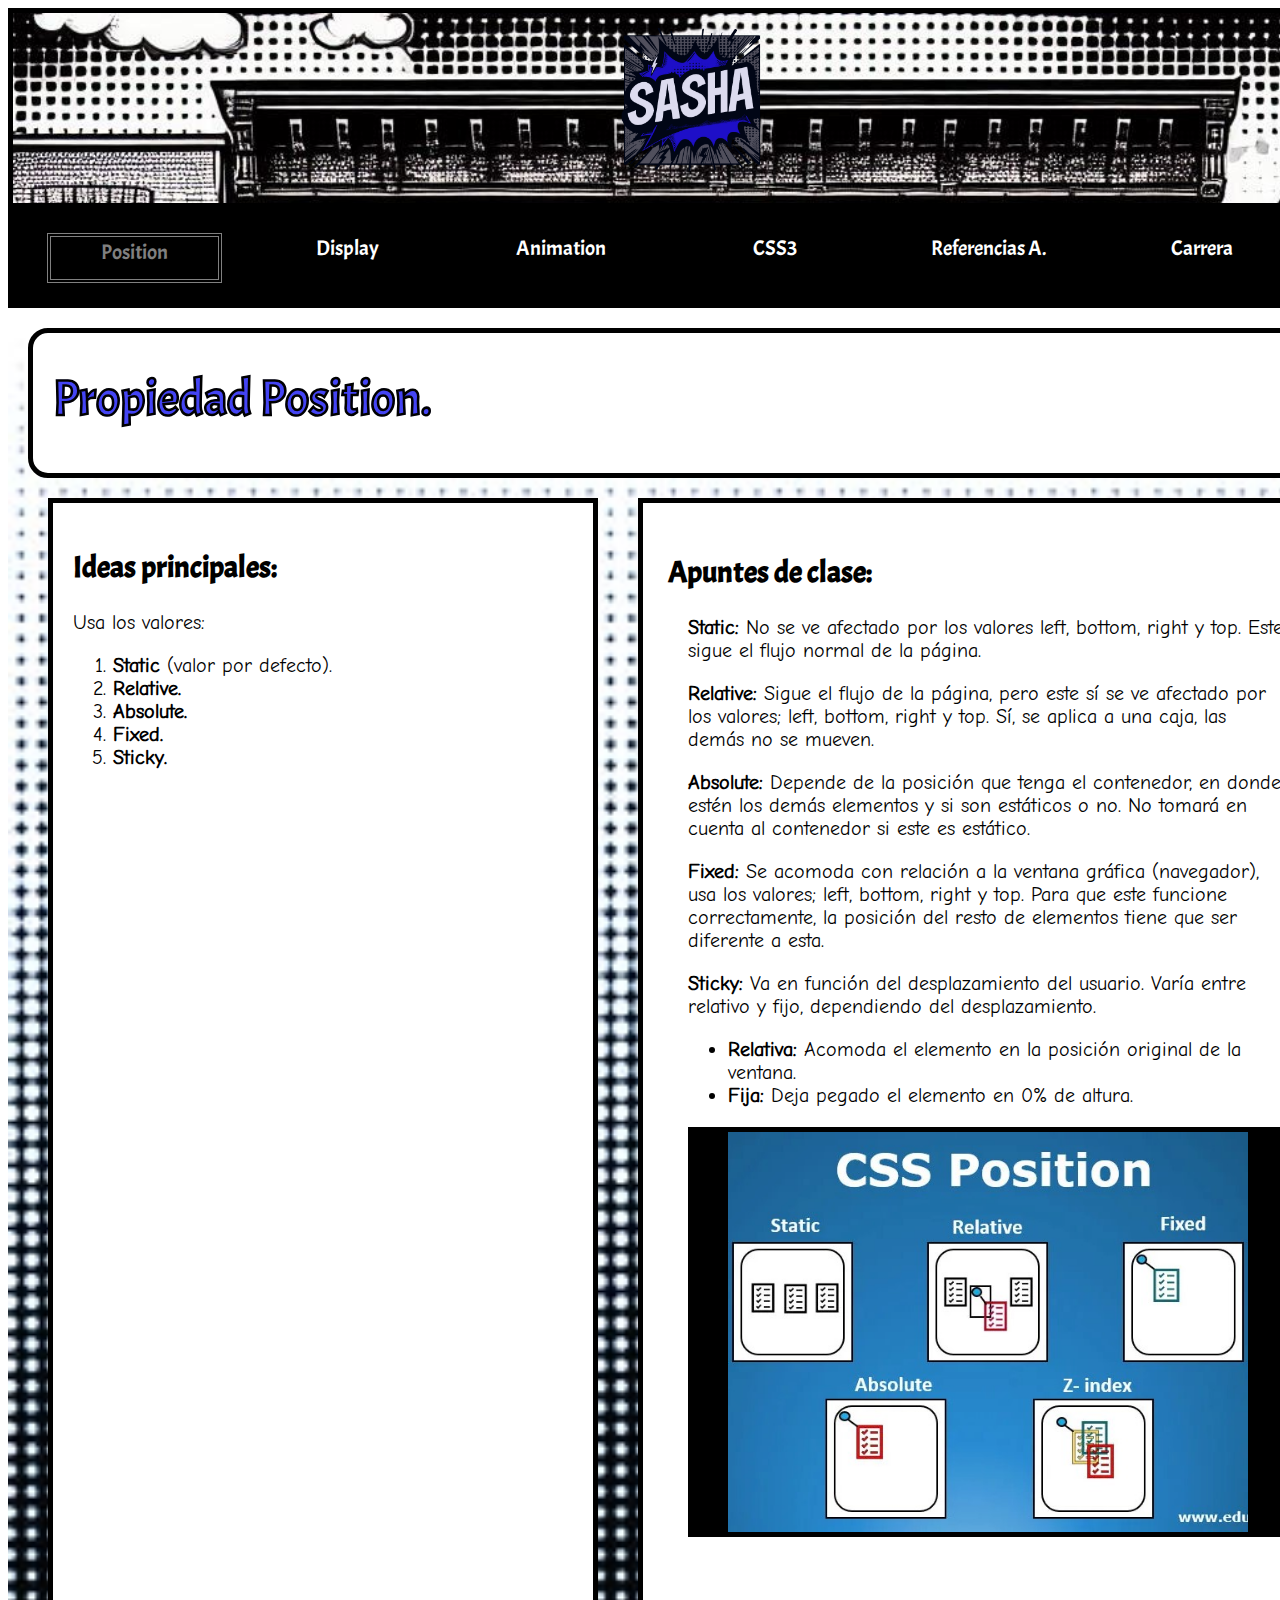
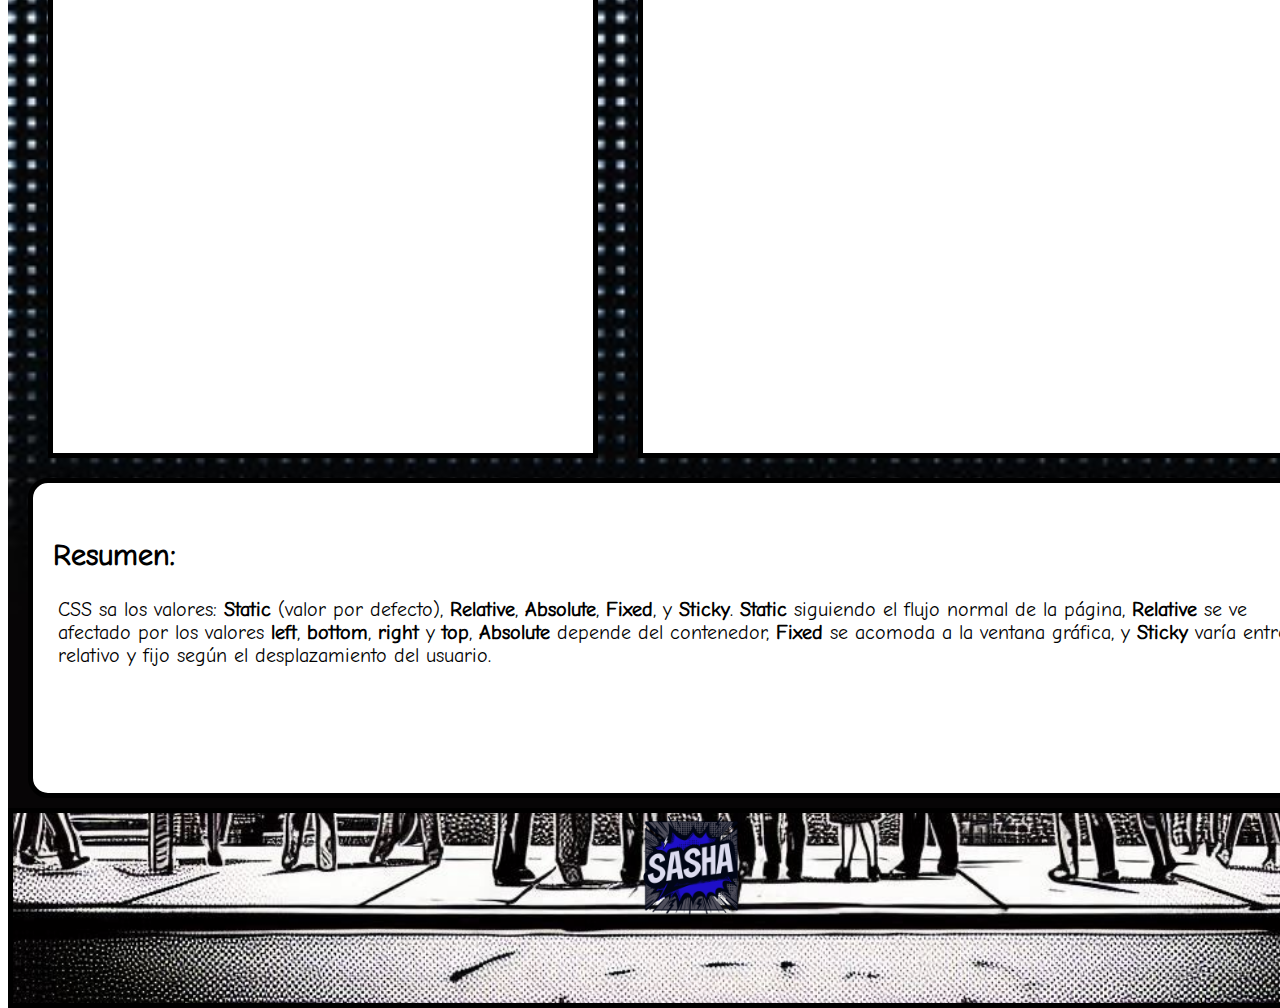
<file: index.html>
<!DOCTYPE html>
<html lang="es">
<head>
    <meta charset="UTF-8">
    <meta name="viewport" content="width=device-width, initial-scale=1.0">
    <title>Propiedad Position.</title>

    <!--  
    <link rel="preconnect" href="https://fonts.googleapis.com">
    <link rel="preconnect" href="https://fonts.gstatic.com" crossorigin>
    <link href="https://fonts.googleapis.com/css2?family=Acme&family=Comic+Neue:ital,wght@0,300;0,400;0,700;1,300;1,400;1,700&family=New+Amsterdam&display=swap" rel="stylesheet">
    -->

    <link rel="stylesheet" href="css/style.css">
</head>
<body>
    <main>
        <header>
            <img src="imgs/pagina/Logo.png" alt="Imagen del logo">
        </header>
        <nav>
            <a id="activo" href="index.html">Position</a>
            <a href="index-1.html">Display</a>
            <a href="index-2.html">Animation</a>
            <a href="index-3.html">CSS3</a>
            <a href="index-4.html">Referencias A.</a>
            <a href="index-5.html">Carrera</a>a
        </nav>
        <section>
            
            <div class="titulo">
                <h1>Propiedad Position.</h1>
            </div>

            <div class="izquierda">
                <h2>Ideas principales:</h2>
                <div class="texto1">
                    <p>Usa los valores:</p>
                    <ol>
                        <li><b>Static</b> (valor por defecto).</li>
                        <li><b>Relative.</b></li>
                        <li><b>Absolute.</b></li>
                        <li><b>Fixed.</b></li>
                        <li><b>Sticky.</b></li>
                    </ol>
                    <p></p>
                </div>
            </div>

            <div class="derecha">
                <h2>Apuntes de clase:</h2>
                <div class="texto2">
                    <p><b>Static:</b> No se ve afectado por los valores left, bottom, right y top. Este sigue el flujo normal de la página.</p>
                    <p><b>Relative:</b> Sigue el flujo de la página, pero este sí se ve afectado por los valores; left, bottom, right y top. Sí, se aplica a una
                    caja, las demás no se mueven.</p>

                    <p><b>Absolute:</b> Depende de la posición que tenga el contenedor, en donde estén los demás elementos y si son estáticos o no. No tomará en
                    cuenta al contenedor si este es estático.</p>

                    <p><b>Fixed:</b> Se acomoda con relación a la ventana gráfica (navegador), usa los valores; left, bottom, right y top. Para que este
                    funcione correctamente, la posición del resto de elementos tiene que ser diferente a esta.</p>

                    <p><b>Sticky:</b> Va en función del desplazamiento del usuario. Varía entre relativo y fijo, dependiendo del desplazamiento.</p>
                    <ul>
                        <li><b>Relativa:</b> Acomoda el elemento en la posición original de la ventana.</li>
                        <li><b>Fija:</b> Deja pegado el elemento en 0% de altura.</li>
                    </ul>
                </div>
                <div class="imagen">
                    <img src="imgs/contenido/positionCSS.jpg" alt="Imagen de position">
                </div>
            </div>

            <div class="abajo">
                <h2>Resumen:</h2>
                <div class="texto3">
                    <p>CSS sa los valores: <b>Static</b> (valor por defecto), <b>Relative</b>, <b>Absolute</b>, <b>Fixed</b>, y <b>Sticky</b>.
                        <b>Static</b> siguiendo el flujo normal de la página, <b>Relative</b> se ve afectado por los valores <b>left</b>,
                        <b>bottom</b>, <b>right</b> y <b>top</b>, <b>Absolute</b> depende del contenedor, <b>Fixed</b> se acomoda a la
                        ventana gráfica, y <b>Sticky</b> varía entre relativo y fijo según el desplazamiento del usuario.</p>
                </div>
            </div>
        </section>

        <footer>
            <img src="imgs/pagina/Logo.png" alt="Logo">
        </footer>
    </main>
</body>
</html>
</file>
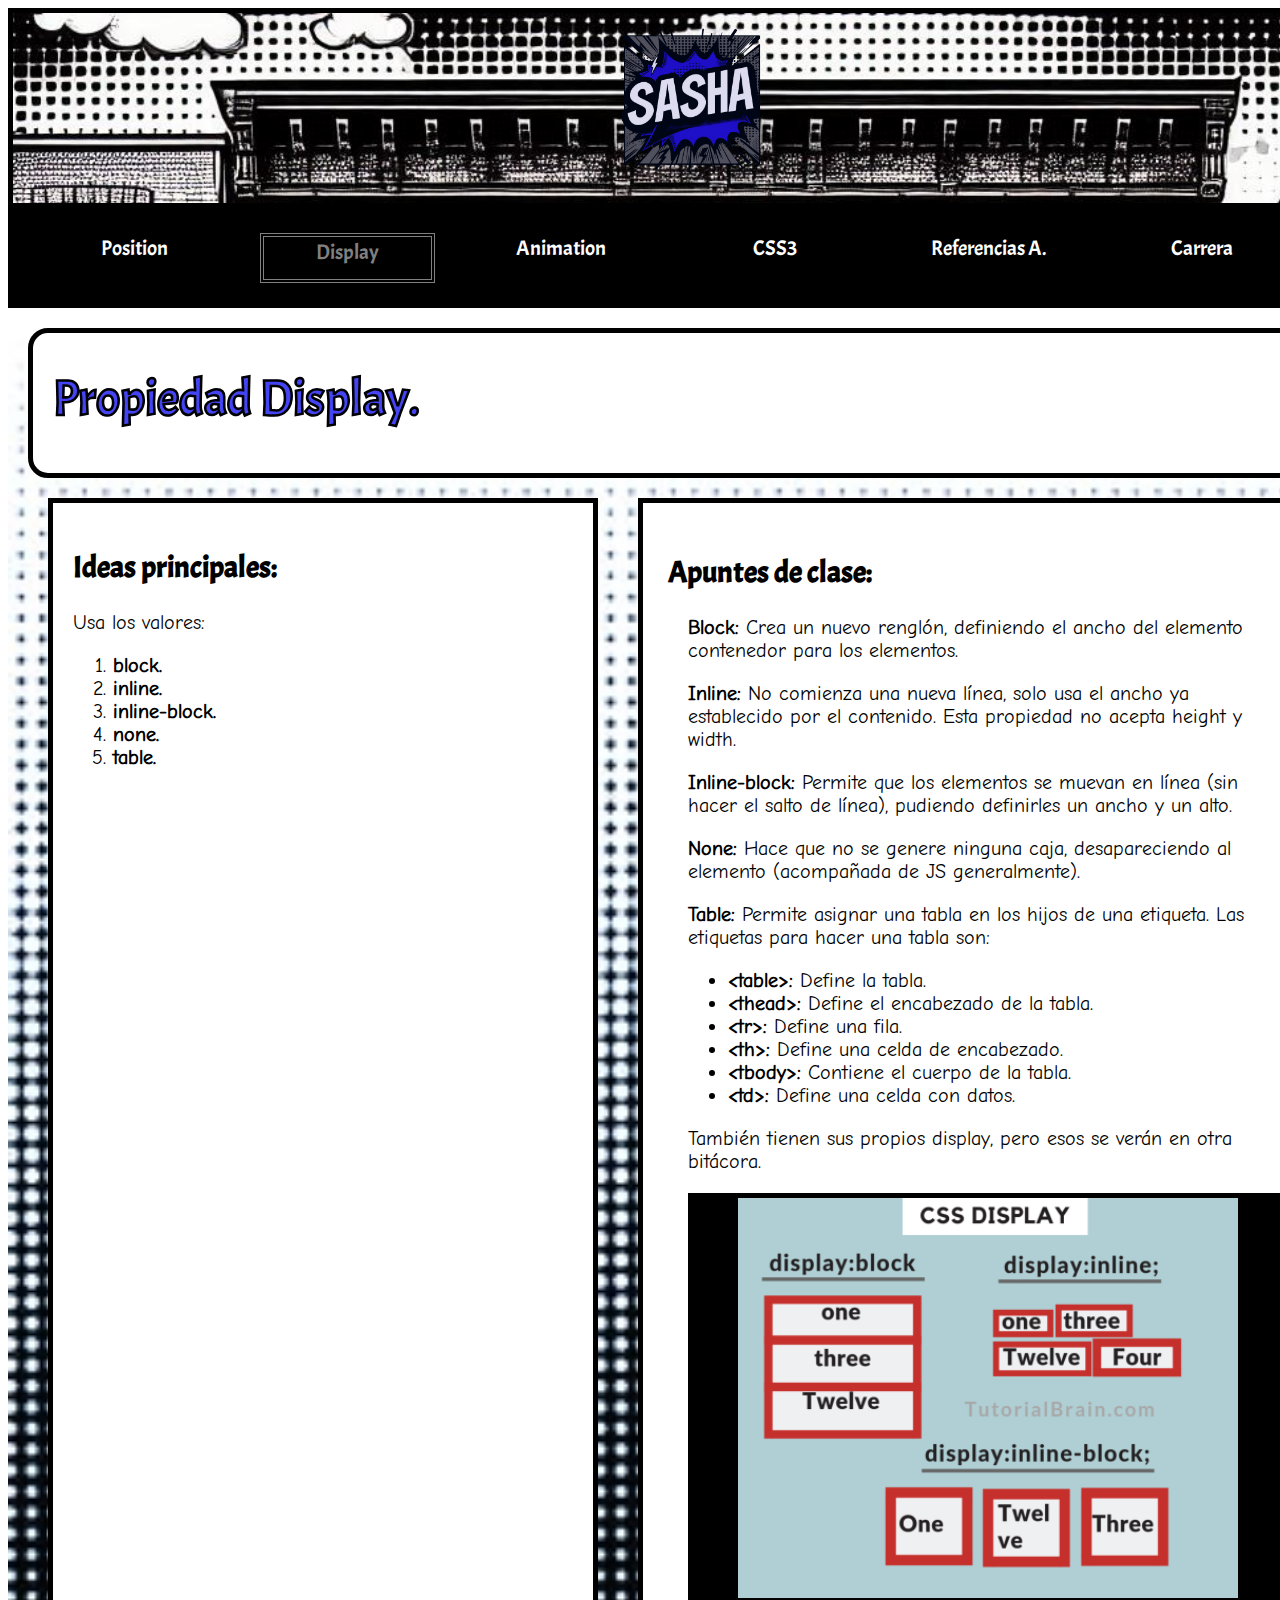
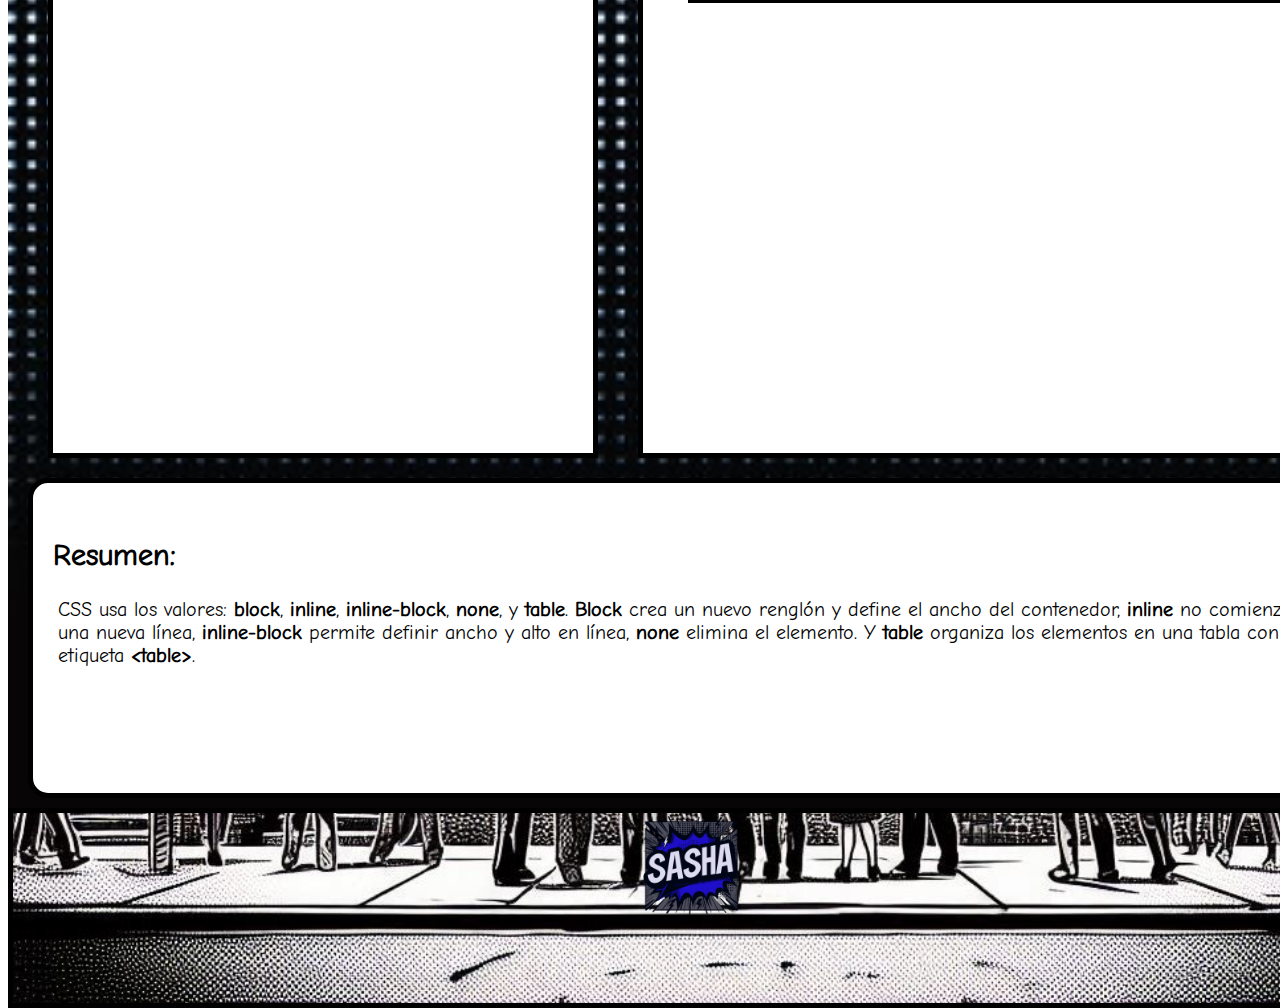
<file: index-1.html>
<!DOCTYPE html>
<html lang="es">
<head>
    <meta charset="UTF-8">
    <meta name="viewport" content="width=device-width, initial-scale=1.0">
    <title>Propiedad Display</title>

    <!--  
    <link rel="preconnect" href="https://fonts.googleapis.com">
    <link rel="preconnect" href="https://fonts.gstatic.com" crossorigin>
    <link href="https://fonts.googleapis.com/css2?family=Acme&family=Comic+Neue:ital,wght@0,300;0,400;0,700;1,300;1,400;1,700&family=New+Amsterdam&display=swap" rel="stylesheet">
    -->

    <link rel="stylesheet" href="css/style.css">
</head>
<body>
    <main>
        <header>
            <img src="imgs/pagina/Logo.png" alt="Imagen del logo">
        </header>
        <nav>
            <a href="index.html">Position</a>
            <a id="activo" href="index-1.html">Display</a>
            <a href="index-2.html">Animation</a>
            <a href="index-3.html">CSS3</a>
            <a href="index-4.html">Referencias A.</a>
            <a href="index-5.html">Carrera</a>a
        </nav>
        <section>
            
            <div class="titulo">
                <h1>Propiedad Display.</h1>
            </div>

            <div class="izquierda">
                <h2>Ideas principales:</h2>
                <div class="texto1">
                    <p>Usa los valores:</p>
                    <ol>
                        <li><b>block.</b></li>
                        <li><b>inline.</b></li>
                        <li><b>inline-block.</b></li>
                        <li><b>none.</b></li>
                        <li><b>table.</b></li>
                    </ol>
                </div>
            </div>

            <div class="derecha">
                <h2>Apuntes de clase:</h2>
                <div class="texto2">
                    <p><b>Block:</b> Crea un nuevo renglón, definiendo el ancho del elemento contenedor para los elementos. 
</p>
                    <p><b>Inline:</b> No comienza una nueva línea, solo usa el ancho ya establecido por el contenido. Esta propiedad no acepta height y width.</p>

                    <p><b>Inline-block:</b> Permite que los elementos se muevan en línea (sin hacer el salto de línea), pudiendo definirles un ancho y un alto.</p>

                    <p><b>None:</b> Hace que no se genere ninguna caja, desapareciendo al elemento (acompañada de JS generalmente).</p>

                    <p><b>Table:</b> Permite asignar una tabla en los hijos de una etiqueta. Las etiquetas para hacer una tabla son:</p>
                    <ul>
                        <li><b>&#60;table&#62;: </b>Define la tabla.</li>
                        <li><b>&#60;thead&#62;: </b>Define el encabezado de la tabla.</li>
                        <li><b>&#60;tr&#62;: </b>Define una fila.</li>
                        <li><b>&#60;th&#62;: </b>Define una celda de encabezado.</li>
                        <li><b>&#60;tbody&#62;: </b>Contiene el cuerpo de la tabla.</li>
                        <li><b>&#60;td&#62;: </b>Define una celda con datos.</li>
                    </ul>
                    <p>También tienen sus propios display, pero esos se verán en otra bitácora.</p>

                </div>
                <div class="imagen">
                    <img src="imgs/contenido/CSS-Display.webp" alt="Imagen de display">
                </div>
            </div>

            <div class="abajo">
                <h2>Resumen:</h2>
                <div class="texto3">
                    <p>CSS usa los valores: <b>block</b>, <b>inline</b>, <b>inline-block</b>, <b>none</b>, y <b>table</b>. <b>Block</b> crea
                        un nuevo renglón y define el ancho del contenedor, <b>inline</b> no comienza una nueva línea, <b>inline-block</b>
                        permite definir ancho y alto en línea, <b>none</b> elimina el elemento. Y <b>table</b> organiza los elementos en una
                        tabla con la etiqueta <b>&lt;table&gt;</b>.</p>
                </div>
            </div>
        </section>

        <footer>
            <img src="imgs/pagina/Logo.png" alt="Logo">
        </footer>
    </main>
</body>
</html>
</file>
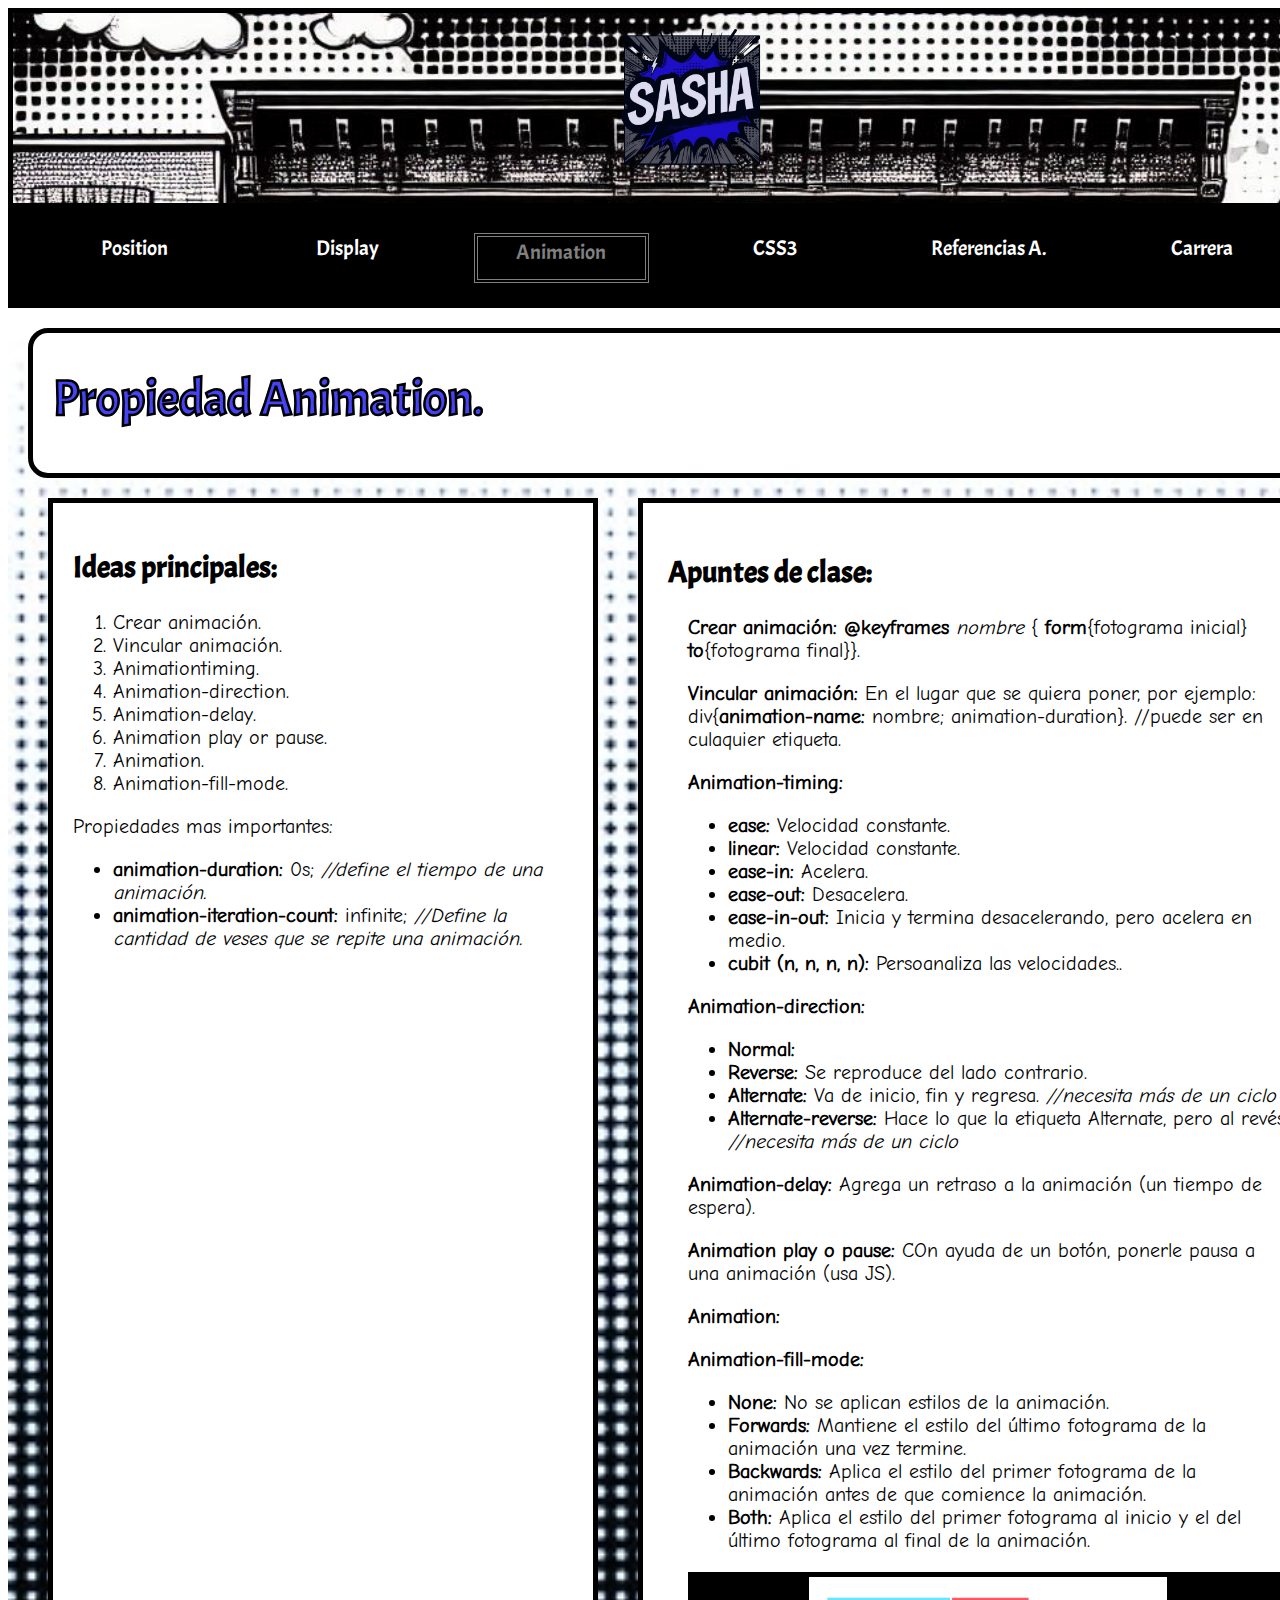
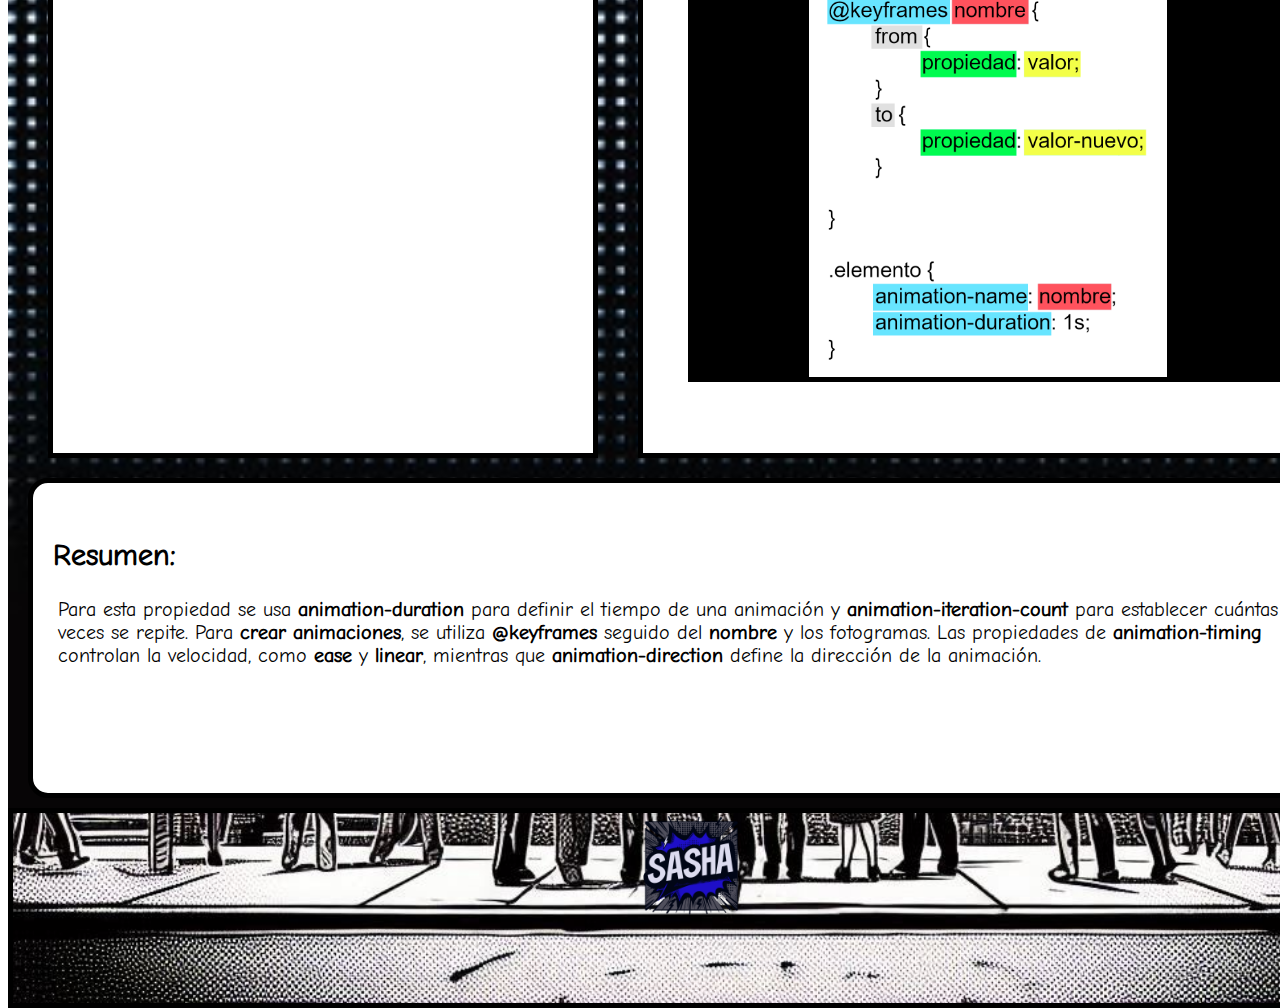
<file: index-2.html>
<!DOCTYPE html>
<html lang="es">
<head>
    <meta charset="UTF-8">
    <meta name="viewport" content="width=device-width, initial-scale=1.0">
    <title>Propiedad Animation</title>

    <!--  
    <link rel="preconnect" href="https://fonts.googleapis.com">
    <link rel="preconnect" href="https://fonts.gstatic.com" crossorigin>
    <link href="https://fonts.googleapis.com/css2?family=Acme&family=Comic+Neue:ital,wght@0,300;0,400;0,700;1,300;1,400;1,700&family=New+Amsterdam&display=swap" rel="stylesheet">
    -->

    <link rel="stylesheet" href="css/style.css">
</head>
<body>
    <main>
        <header>
            <img src="imgs/pagina/Logo.png" alt="Imagen del logo">
        </header>
        <nav>
            <a href="index.html">Position</a>
            <a href="index-1.html">Display</a>
            <a id="activo" href="index-2.html">Animation</a>
            <a href="index-3.html">CSS3</a>
            <a href="index-4.html">Referencias A.</a>
            <a href="index-5.html">Carrera</a>a
        </nav>
        <section>
            
            <div class="titulo">
                <h1>Propiedad Animation.</h1>
            </div>

            <div class="izquierda">
                <h2>Ideas principales:</h2>
                <div class="texto1">
                    <ol>
                        <li>Crear animación.</li>
                        <li>Vincular animación.</li>
                        <li>Animationtiming.</li>
                        <li>Animation-direction.</li>
                        <li>Animation-delay.</li>
                        <li>Animation play or pause.</li>
                        <li>Animation.</li>
                        <li>Animation-fill-mode.</li>
                    </ol>

                    <p>Propiedades mas importantes:</p>
                    <ul>
                        <li><b>animation-duration:</b> 0s; <i>//define el tiempo de una animación.</i></li>
                        <li><b>animation-iteration-count:</b> infinite; <i>//Define la cantidad de veses que se repite una animación.</i></li>
                    </ul>
                </div>
            </div>

            <div class="derecha">
                <h2>Apuntes de clase:</h2>
                <div class="texto2">
                    <p><b>Crear animación:</b> <b>@keyframes</b> <i>nombre</i> { <b>form</b>{fotograma inicial} <b>to</b>{fotograma final}}.</p>
                    <p><b>Vincular animación:</b> En el lugar que se quiera poner, por ejemplo:  div{<b>animation-name:</b> nombre; animation-duration}. //puede ser en culaquier etiqueta.</p>
                    <p><b>Animation-timing:</b></p>
                    <ul>
                        <li><b>ease:</b> Velocidad constante.</li>
                        <li><b>linear:</b> Velocidad constante.</li>
                        <li><b>ease-in:</b> Acelera.</li>
                        <li><b>ease-out:</b> Desacelera.</li>
                        <li><b>ease-in-out:</b> Inicia y termina desacelerando, pero acelera en medio.</li>
                        <li><b>cubit (n, n, n, n):</b> Persoanaliza las velocidades..</li>
                    </ul>
                    <p><b>Animation-direction:</b></p>
                    <ul>
                        <li><b>Normal:</b> </li>
                        <li><b>Reverse:</b> Se reproduce del lado contrario.</li>
                        <li><b>Alternate:</b> Va de inicio, fin y regresa. <i>//necesita más de un ciclo</i></li>
                        <li><b>Alternate-reverse:</b> Hace lo que la etiqueta Alternate, pero al revés. <i>//necesita más de un ciclo</i></li>
                    </ul>
                    <p><b>Animation-delay:</b> Agrega un retraso a la animación (un tiempo de espera).</p>
                    <p><b>Animation play o pause:</b> COn ayuda de un botón, ponerle pausa a una animación (usa JS).</p>
                    <p><b>Animation:</b></p>
                    <p><b>Animation-fill-mode:</b></p>
                    <ul>
                        <li><b>None:</b> No se aplican estilos de la animación.</li>
                        <li><b>Forwards:</b> Mantiene el estilo del último fotograma de la animación una vez termine.</li>
                        <li><b>Backwards:</b> Aplica el estilo del primer fotograma de la animación antes de que comience la animación.</li>
                        <li><b>Both:</b> Aplica el estilo del primer fotograma al inicio y el del último fotograma al final de la animación.</li>
                    </ul>

                    
                </div>
                <div class="imagen">
                    <img src="imgs/contenido/animacion.png" alt="Imagen de animation">
                </div>
            </div>

            <div class="abajo">
                <h2>Resumen:</h2>
                <div class="texto3">
                    <p>Para esta propiedad se usa <b>animation-duration</b> para definir el tiempo de una animación y
                        <b>animation-iteration-count</b> para establecer cuántas veces se repite. Para <b>crear animaciones</b>, se utiliza
                        <b>@keyframes</b> seguido del <b>nombre</b> y los fotogramas. Las propiedades de <b>animation-timing</b> controlan
                        la velocidad, como <b>ease</b> y <b>linear</b>, mientras que <b>animation-direction</b> define la dirección de la
                        animación.</p>
                </div>
            </div>
        </section>

        <footer>
            <img src="imgs/pagina/Logo.png" alt="Logo">
        </footer>
    </main>
</body>
</html>
</file>
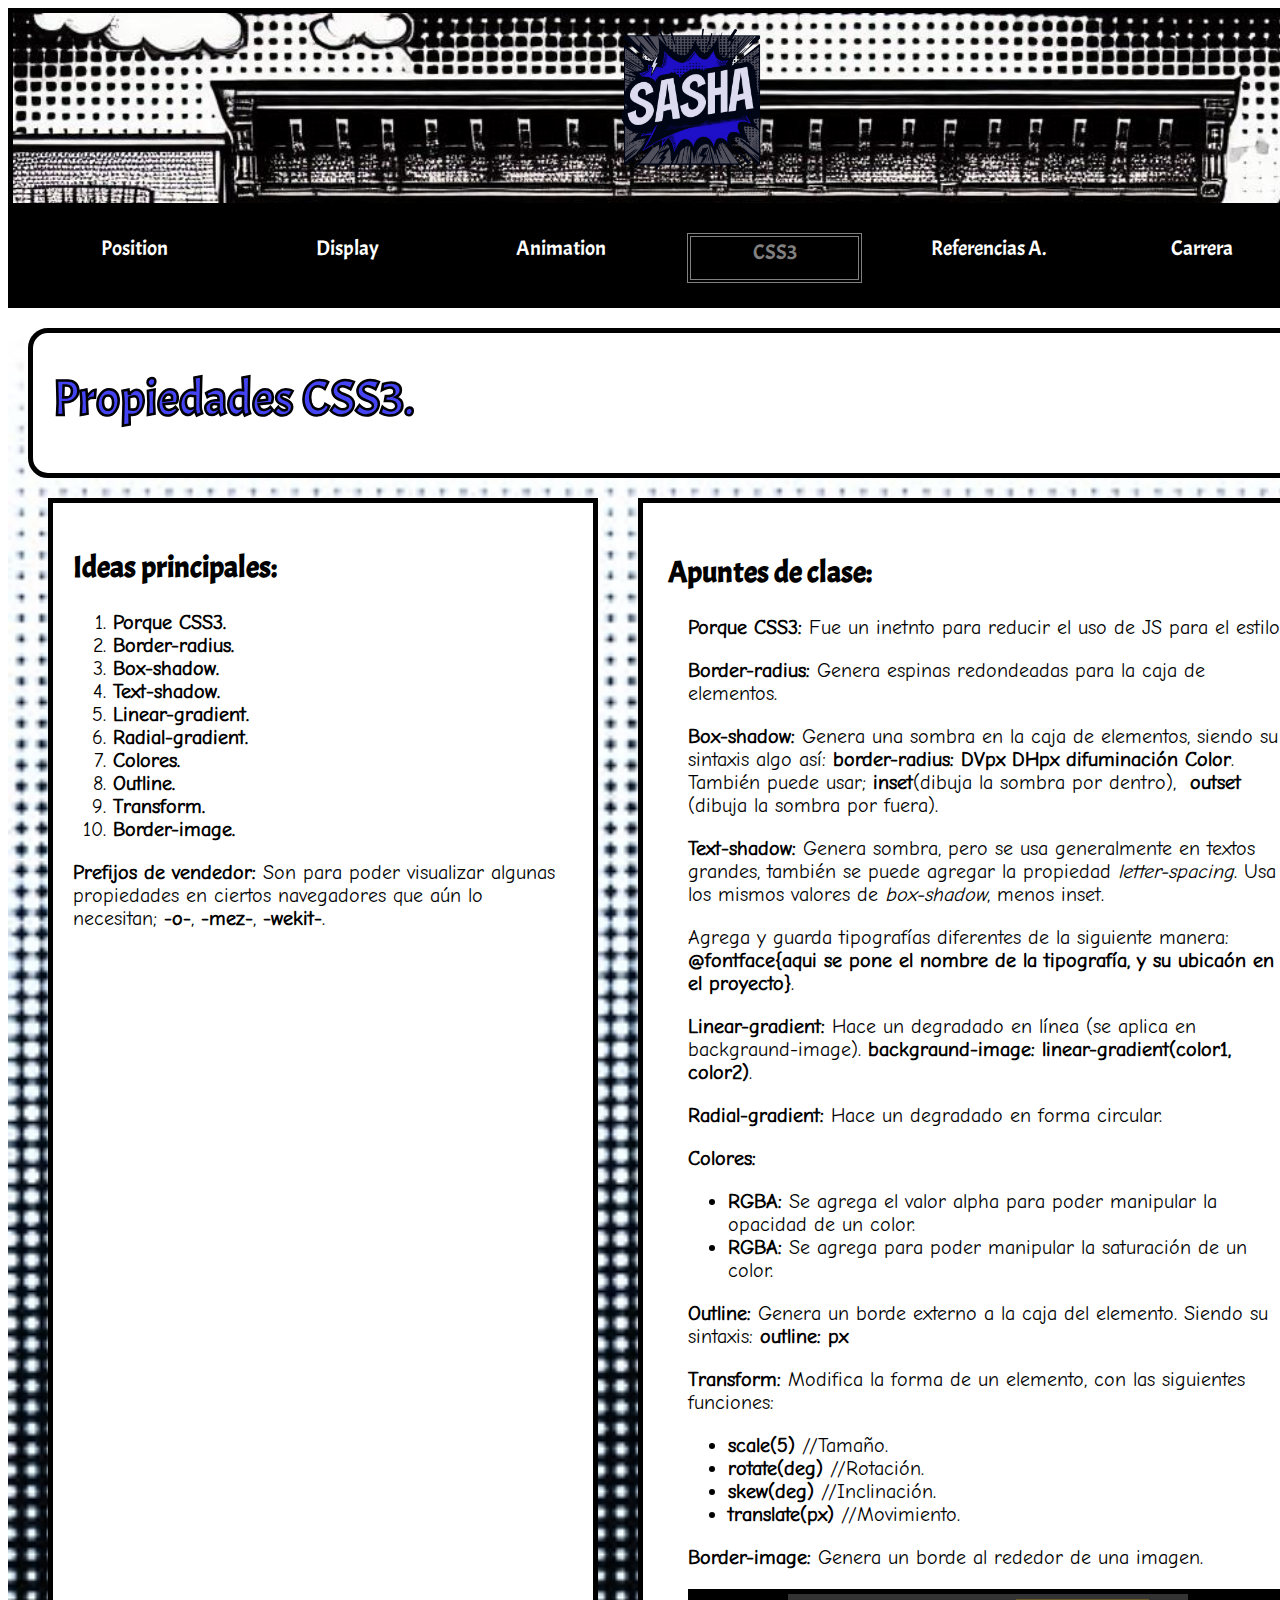
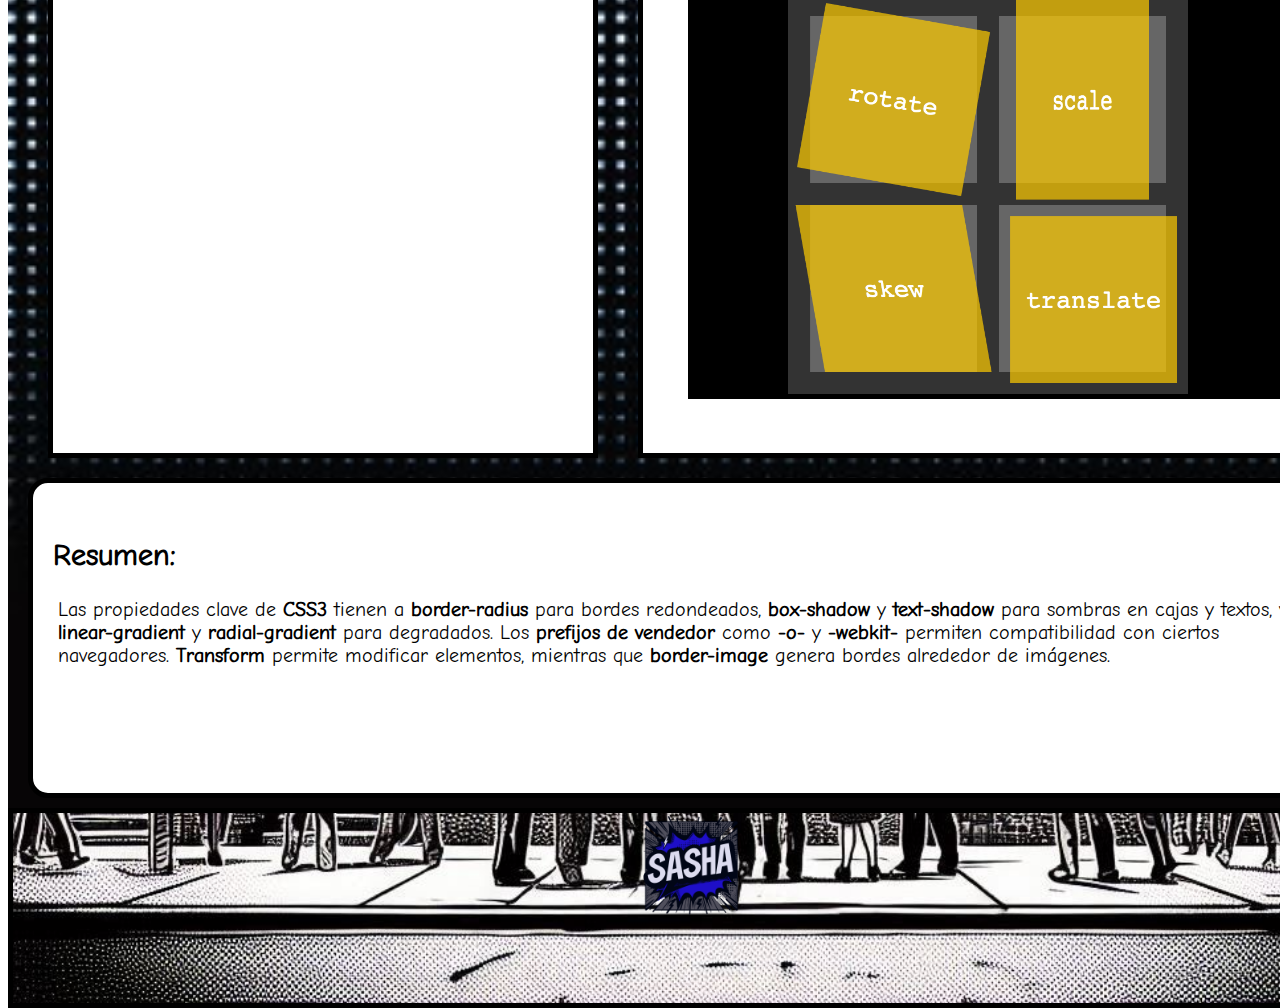
<file: index-3.html>
<!DOCTYPE html>
<html lang="es">
<head>
    <meta charset="UTF-8">
    <meta name="viewport" content="width=device-width, initial-scale=1.0">
    <title>Propiedades CSS3</title>

    <!--  
    <link rel="preconnect" href="https://fonts.googleapis.com">
    <link rel="preconnect" href="https://fonts.gstatic.com" crossorigin>
    <link href="https://fonts.googleapis.com/css2?family=Acme&family=Comic+Neue:ital,wght@0,300;0,400;0,700;1,300;1,400;1,700&family=New+Amsterdam&display=swap" rel="stylesheet">
    -->

    <link rel="stylesheet" href="css/style.css">
</head>
<body>
    <main>
        <header>
            <img src="imgs/pagina/Logo.png" alt="Imagen del logo">
        </header>
        <nav>
            <a href="index.html">Position</a>
            <a href="index-1.html">Display</a>
            <a href="index-2.html">Animation</a>
            <a id="activo" href="index-3.html">CSS3</a>
            <a href="index-4.html">Referencias A.</a>
            <a href="index-5.html">Carrera</a>a
        </nav>
        <section>
            
            <div class="titulo">
                <h1>Propiedades CSS3.</h1>
            </div>

            <div class="izquierda">
                <h2>Ideas principales:</h2>
                <div class="texto1">
                    <ol>
                        <li><b>Porque CSS3.</b></li>
                        <li><b>Border-radius.</b></li>
                        <li><b>Box-shadow.</b></li>
                        <li><b>Text-shadow.</b></li>
                        <li><b>Linear-gradient.</b></li>
                        <li><b>Radial-gradient.</b></li>
                        <li><b>Colores.</b></li>
                        <li><b>Outline.</b></li>
                        <li><b>Transform.</b></li>
                        <li><b>Border-image.</b></li>
                    </ol>
                    <p><b>Prefijos de vendedor:</b> Son para poder visualizar algunas propiedades en ciertos navegadores que aún lo
                        necesitan; <b>-o-</b>, <b> -mez-</b>, <b> -wekit-</b>.</p>
                </div>
            </div>

            <div class="derecha">
                <h2>Apuntes de clase:</h2>
                <div class="texto2">
                    <p><b>Porque CSS3:</b> Fue un inetnto para reducir el uso de JS para el estilo.</p>
                    
                    <p><b>Border-radius:</b> Genera espinas redondeadas para la caja de elementos.</p>

                    <p><b>Box-shadow:</b> Genera una sombra en la caja de elementos, siendo su sintaxis algo así: <b>border-radius: DVpx DHpx difuminación Color</b>. También puede usar; <b>inset</b>(dibuja la sombra por dentro),  <b>outset</b> (dibuja la sombra por
                    fuera).</p>

                    <p><b>Text-shadow:</b> Genera sombra, pero se usa generalmente en textos grandes, también se puede agregar la propiedad <i>letter-spacing</i>.
                    Usa los mismos valores de <i>box-shadow</i>, menos inset.</p>

                    <p>Agrega y guarda tipografías diferentes de la siguiente manera: <b>@fontface{aqui se pone el nombre de la tipografía, y su ubicaón en el proyecto}</b>.</p>

                    <p><b>Linear-gradient:</b> Hace un degradado en línea (se aplica en backgraund-image). <b>backgraund-image: linear-gradient(color1, color2)</b>.</p>
                    <p><b>Radial-gradient:</b> Hace un degradado en forma circular.</p>

                    <p><b>Colores:</b></p>
                    <ul>
                        <li><b>RGBA:</b> Se agrega el valor alpha para poder manipular la opacidad de un color.</li>
                        <li><b>RGBA:</b> Se agrega para poder manipular la saturación de un color.</li>
                    </ul>

                    <p><b>Outline:</b> Genera un borde externo a la caja del elemento. Siendo su sintaxis: <b>outline: px</b></p>

                    <p><b>Transform:</b> Modifica la forma de un elemento, con las siguientes funciones:</p>
                    <ul>
                        <li><b>scale(5)</b> //Tamaño.</li>
                        <li><b>rotate(deg)</b> //Rotación.</li>
                        <li><b>skew(deg)</b> //Inclinación.</li>
                        <li><b>translate(px)</b> //Movimiento.</li>
                    </ul>


                    <p><b>Border-image:</b> Genera un borde al rededor de una imagen.</p>
                    
                </div>
                <div class="imagen">
                    <img src="imgs/contenido/transform.png" alt="Imagen de propiedades">
                </div>
            </div>

            <div class="abajo">
                <h2>Resumen:</h2>
                <div class="texto3">
                    <p>Las propiedades clave de <b>CSS3</b> tienen a <b>border-radius</b> para bordes redondeados, <b>box-shadow</b> y
                        <b>text-shadow</b> para sombras en cajas y textos, y <b>linear-gradient</b> y <b>radial-gradient</b> para
                        degradados. Los <b>prefijos de vendedor</b> como <b>-o-</b> y <b>-webkit-</b> permiten compatibilidad con ciertos
                        navegadores. <b>Transform</b> permite modificar elementos, mientras que <b>border-image</b> genera bordes alrededor
                        de imágenes.</p>
                </div>
            </div>
        </section>

        <footer>
            <img src="imgs/pagina/Logo.png" alt="Logo">
        </footer>
    </main>
</body>
</html>
</file>
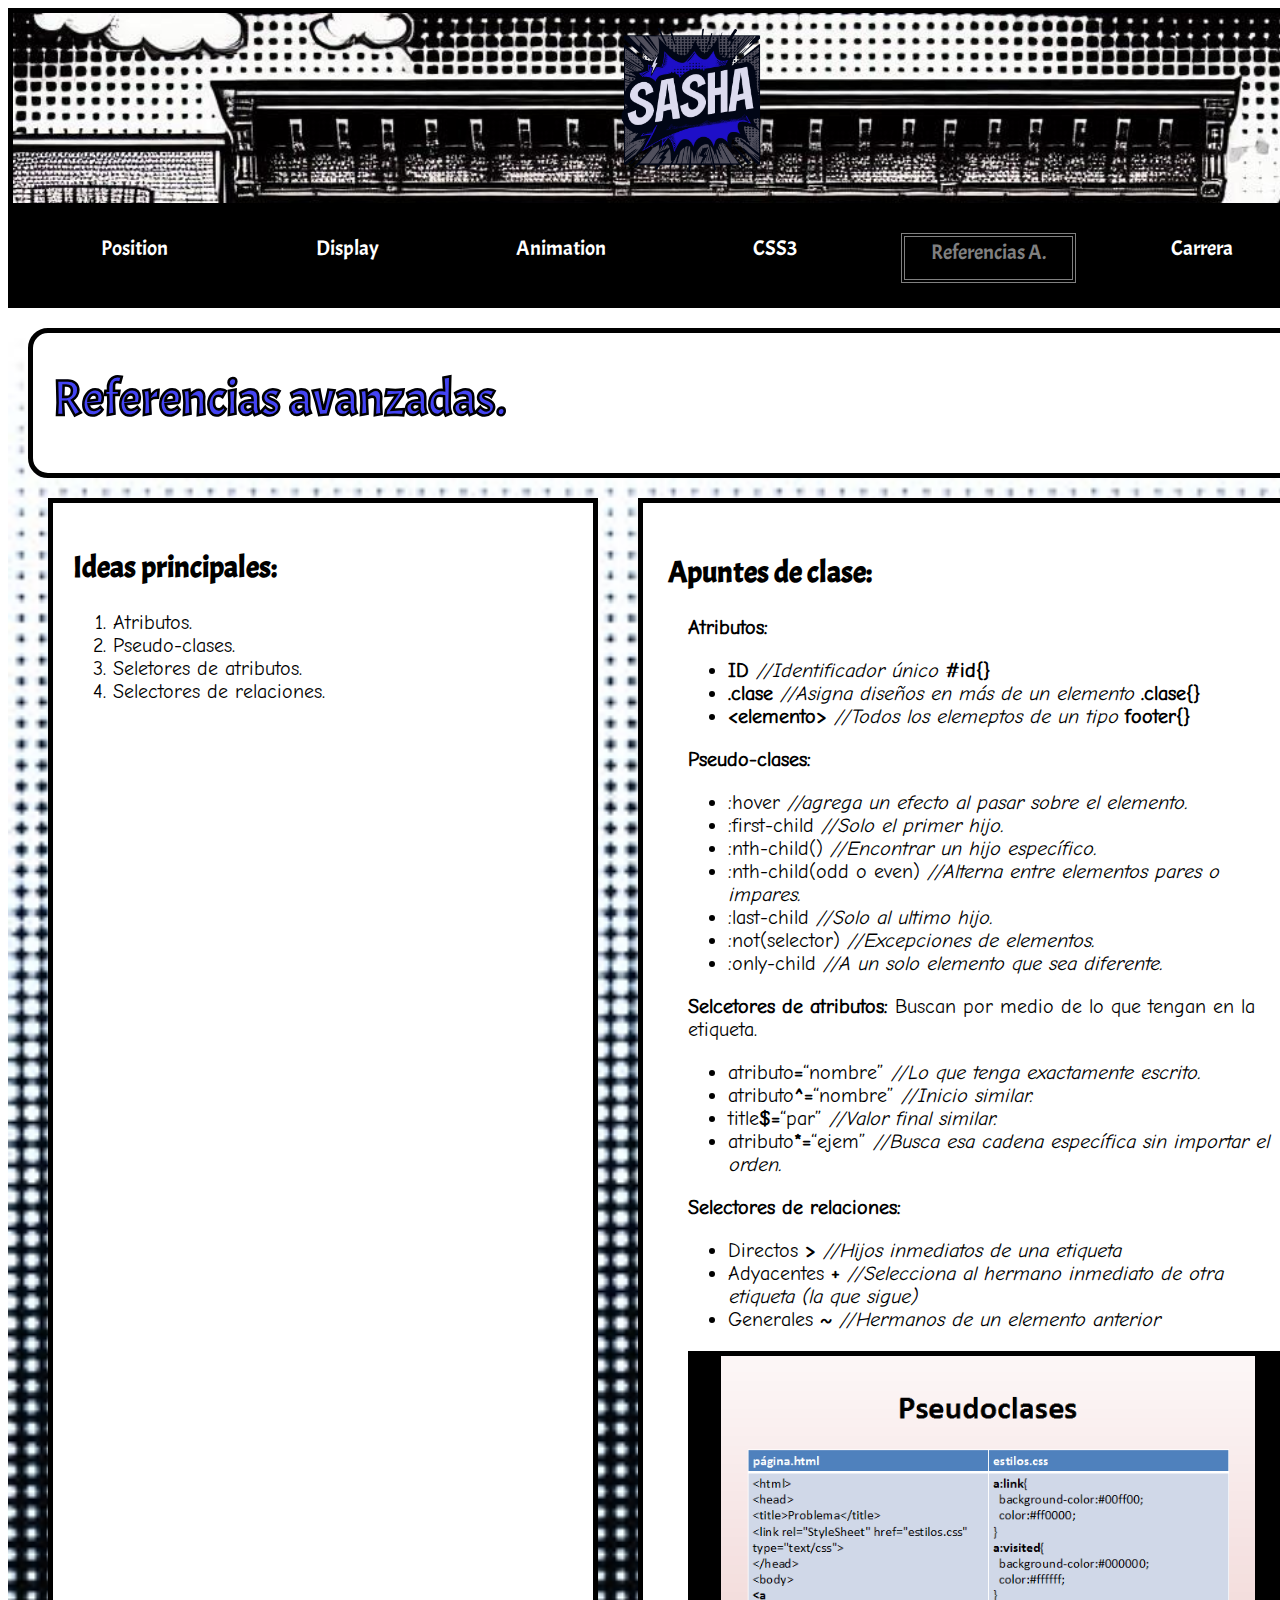
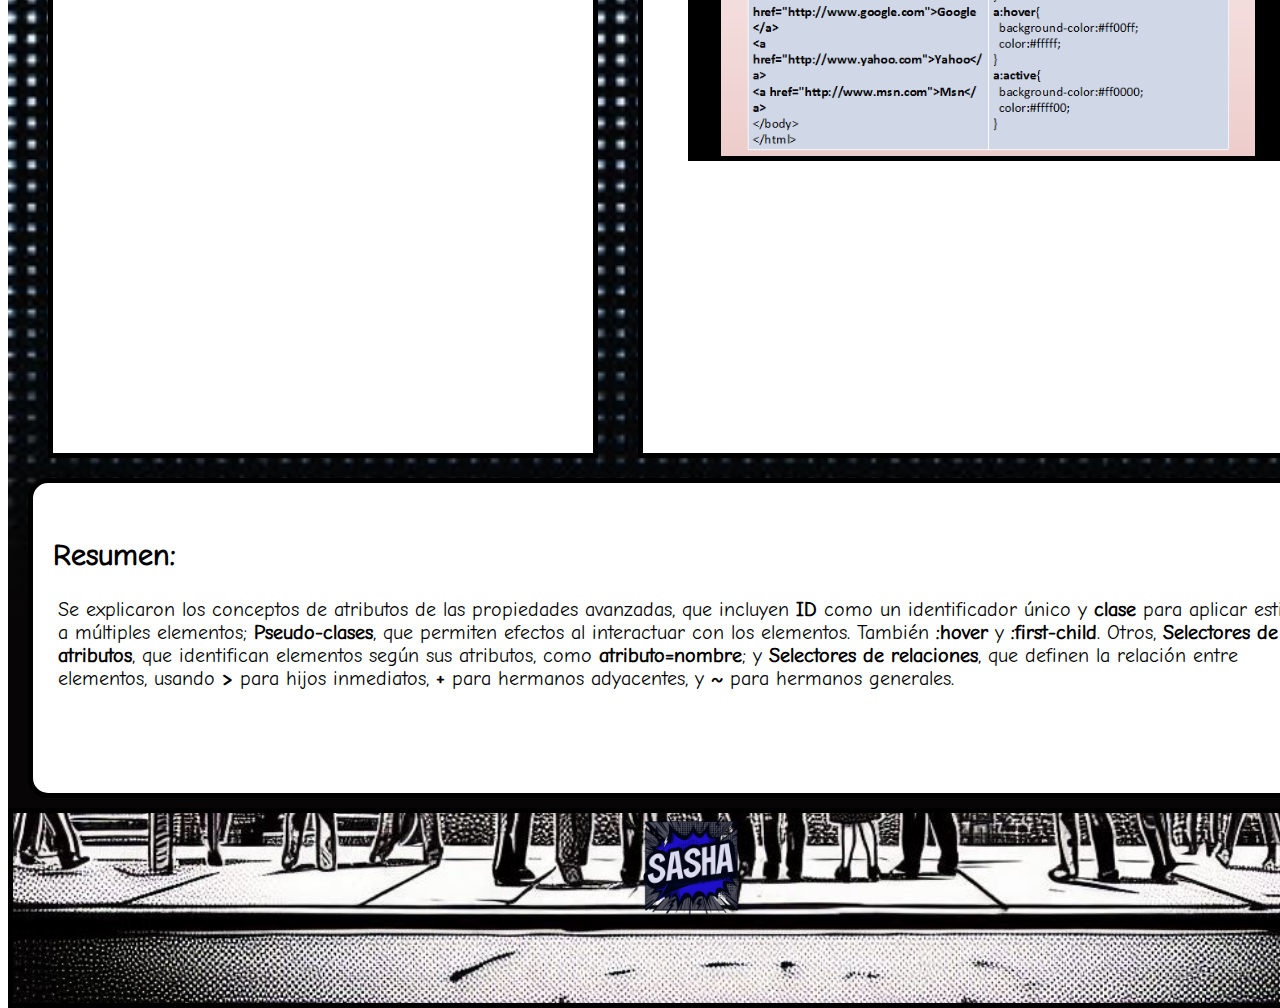
<file: index-4.html>
<!DOCTYPE html>
<html lang="es">
<head>
    <meta charset="UTF-8">
    <meta name="viewport" content="width=device-width, initial-scale=1.0">
    <title>Referencias avanzadas</title>

    <!--  
    <link rel="preconnect" href="https://fonts.googleapis.com">
    <link rel="preconnect" href="https://fonts.gstatic.com" crossorigin>
    <link href="https://fonts.googleapis.com/css2?family=Acme&family=Comic+Neue:ital,wght@0,300;0,400;0,700;1,300;1,400;1,700&family=New+Amsterdam&display=swap" rel="stylesheet">
    -->

    <link rel="stylesheet" href="css/style.css">
</head>
<body>
    <main>
        <header>
            <img src="imgs/pagina/Logo.png" alt="Imagen del logo">
        </header>
        <nav>
            <a href="index.html">Position</a>
            <a href="index-1.html">Display</a>
            <a href="index-2.html">Animation</a>
            <a href="index-3.html">CSS3</a>
            <a id="activo" href="index-4.html">Referencias A.</a>
            <a href="index-5.html">Carrera</a>a
        </nav>
        <section>
            
            <div class="titulo">
                <h1>Referencias avanzadas.</h1>
            </div>

            <div class="izquierda">
                <h2>Ideas principales:</h2>
                <div class="texto1">
                    <ol>
                        <li>Atributos.</li>
                        <li>Pseudo-clases.</li>
                        <li>Seletores de atributos.</li>
                        <li>Selectores de relaciones.</li>
                    </ol>
                </div>
            </div>

            <div class="derecha">
                <h2>Apuntes de clase:</h2>
                <div class="texto2">
                    <p><b>Atributos:</b> </p>
                    <ul>
                        <li><b>ID</b> <i>//Identificador único</i> <b>#id{}</b></li>
                        <li><b>.clase</b> <i>//Asigna diseños en más de un elemento</i> <b>.clase{}</b></li>
                        <li><b>&#60;elemento&#62;</b> <i>//Todos los elemeptos de un tipo</i> <b>footer{}</b></li>
                    </ul>
                    <p><b>Pseudo-clases:</b> </p>
                    <ul>
                        <li>:hover <i>//agrega un efecto al pasar sobre el elemento.</i></li>
                        <li>:first-child <i>//Solo el primer hijo.</i></li>
                        <li>:nth-child() <i>//Encontrar un hijo específico.</i></li>
                        <li>:nth-child(odd o even) <i>//Alterna entre elementos pares o impares.</i></li>
                        <li>:last-child <i>//Solo al ultimo hijo.</i></li>
                        <li>:not(selector) <i>//Excepciones de elementos.</i></li>
                        <li>:only-child <i>//A un solo elemento que sea diferente.</i></li>
                    </ul>
                    <p><b>Selcetores de atributos:</b> Buscan por medio de lo que tengan en la etiqueta.</p>
                    <ul>
                        <li>atributo<b>=</b><q>nombre</q> <i>//Lo que tenga exactamente escrito.</i></li>
                        <li>atributo<b>^=</b><q>nombre</q> <i>//Inicio similar.</i></li>
                        <li>title<b>$=</b><q>par</q> <i>//Valor final similar.</i></li>
                        <li>atributo<b>*=</b><q>ejem</q> <i>//Busca esa cadena específica sin importar el orden.</i></li>
                    </ul>
                    <p><b>Selectores de relaciones:</b> </p>
                    <ul>
                        <li>Directos <b>&#62;</b> <i>//Hijos inmediatos de una etiqueta</i></li>
                        <li>Adyacentes <b>+</b> <i>//Selecciona al hermano inmediato de otra etiqueta (la que sigue)</i></li>
                        <li>Generales <b>~</b> <i>//Hermanos de un elemento anterior</i></li>
                    </ul>
                    
                </div>
                <div class="imagen">
                    <img src="imgs/contenido/propiedades.png" alt="Imagen de referencias avanzadas">
                </div>
            </div>

            <div class="abajo">
                <h2>Resumen:</h2>
                <div class="texto3">
                    <p>Se explicaron los conceptos de atributos de las propiedades avanzadas, que incluyen <b>ID</b> como un identificador
                        único y <b>clase</b> para aplicar estilos a múltiples elementos; <b>Pseudo-clases</b>, que permiten efectos al
                        interactuar con los elementos. También <b>:hover</b> y <b>:first-child</b>. Otros, <b>Selectores de atributos</b>, que
                        identifican elementos según sus atributos, como <b>atributo=nombre</b>; y <b>Selectores de relaciones</b>, que
                        definen la relación entre elementos, usando <b>&gt;</b> para hijos inmediatos, <b>+</b> para hermanos adyacentes, y
                        <b>~</b> para hermanos generales.</p>
                </div>
            </div>
        </section>

        <footer>
            <img src="imgs/pagina/Logo.png" alt="Logo">
        </footer>
    </main>
</body>
</html>
</file>
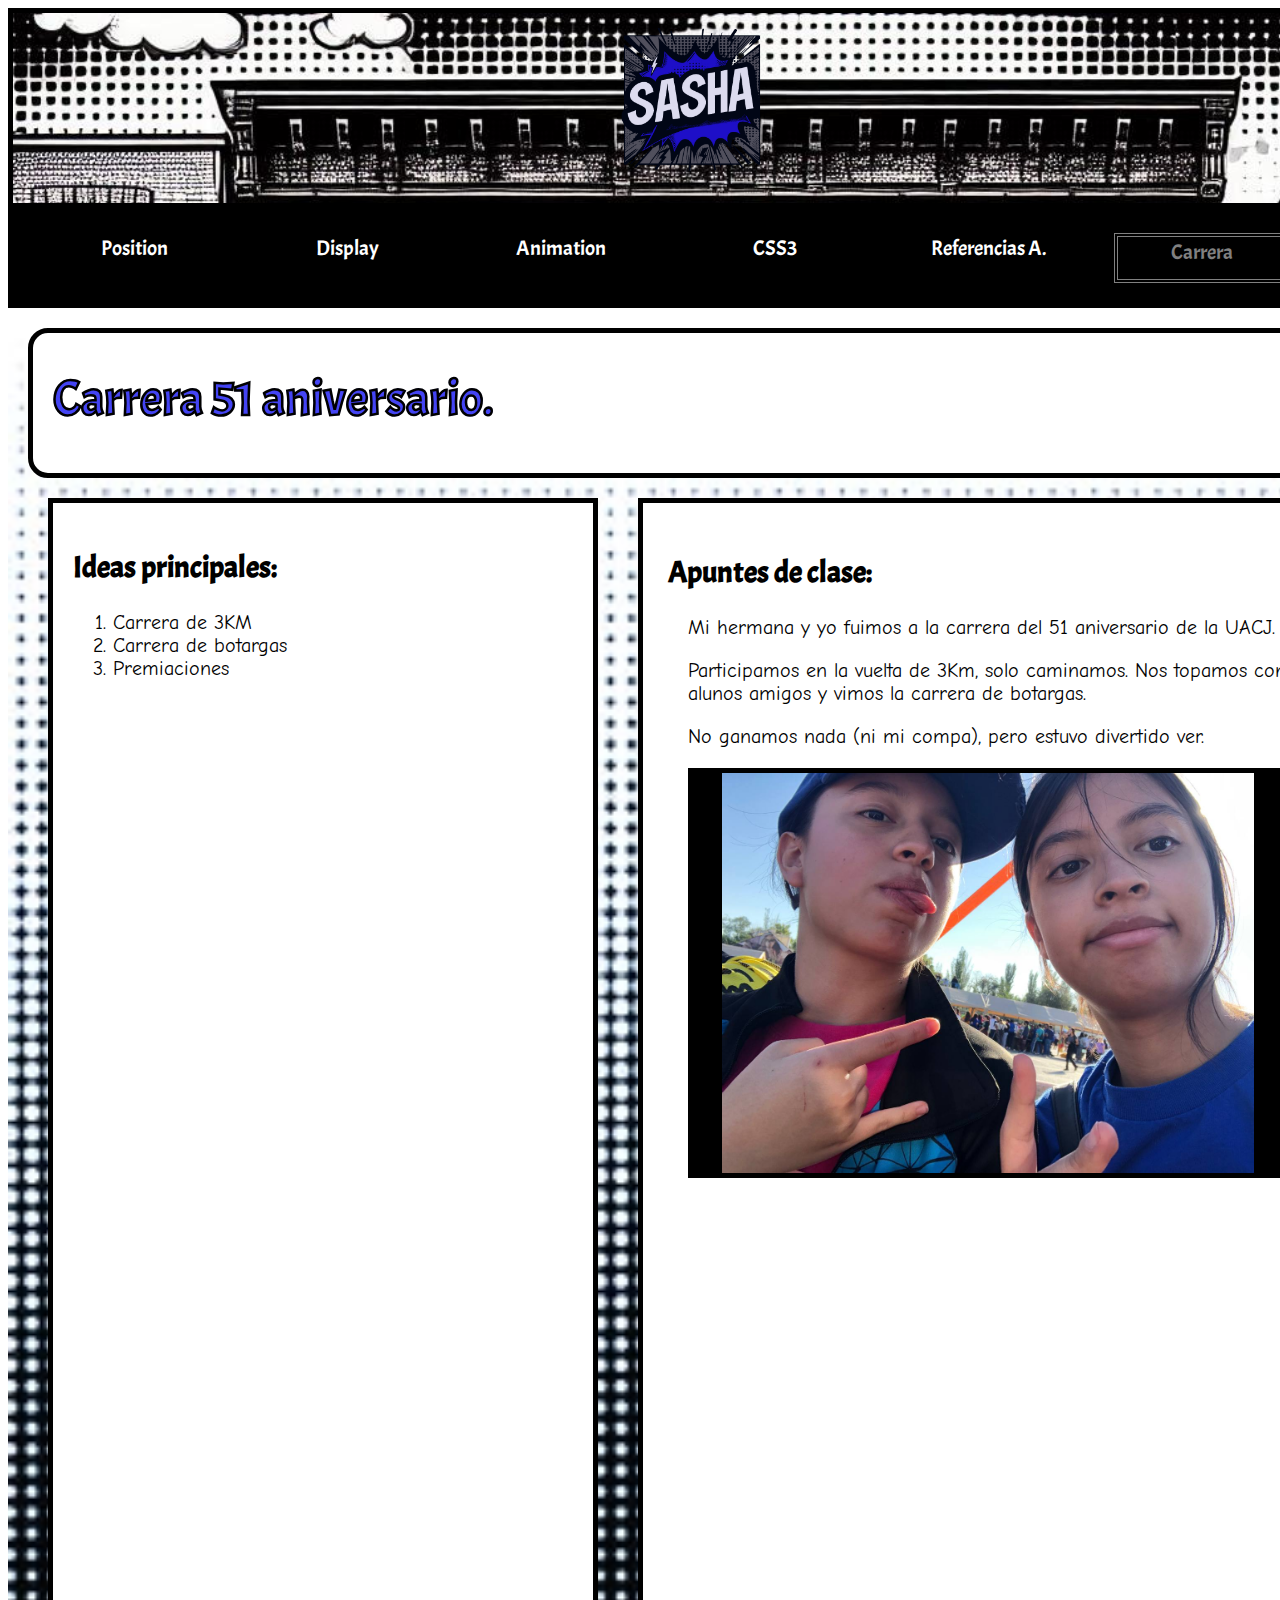
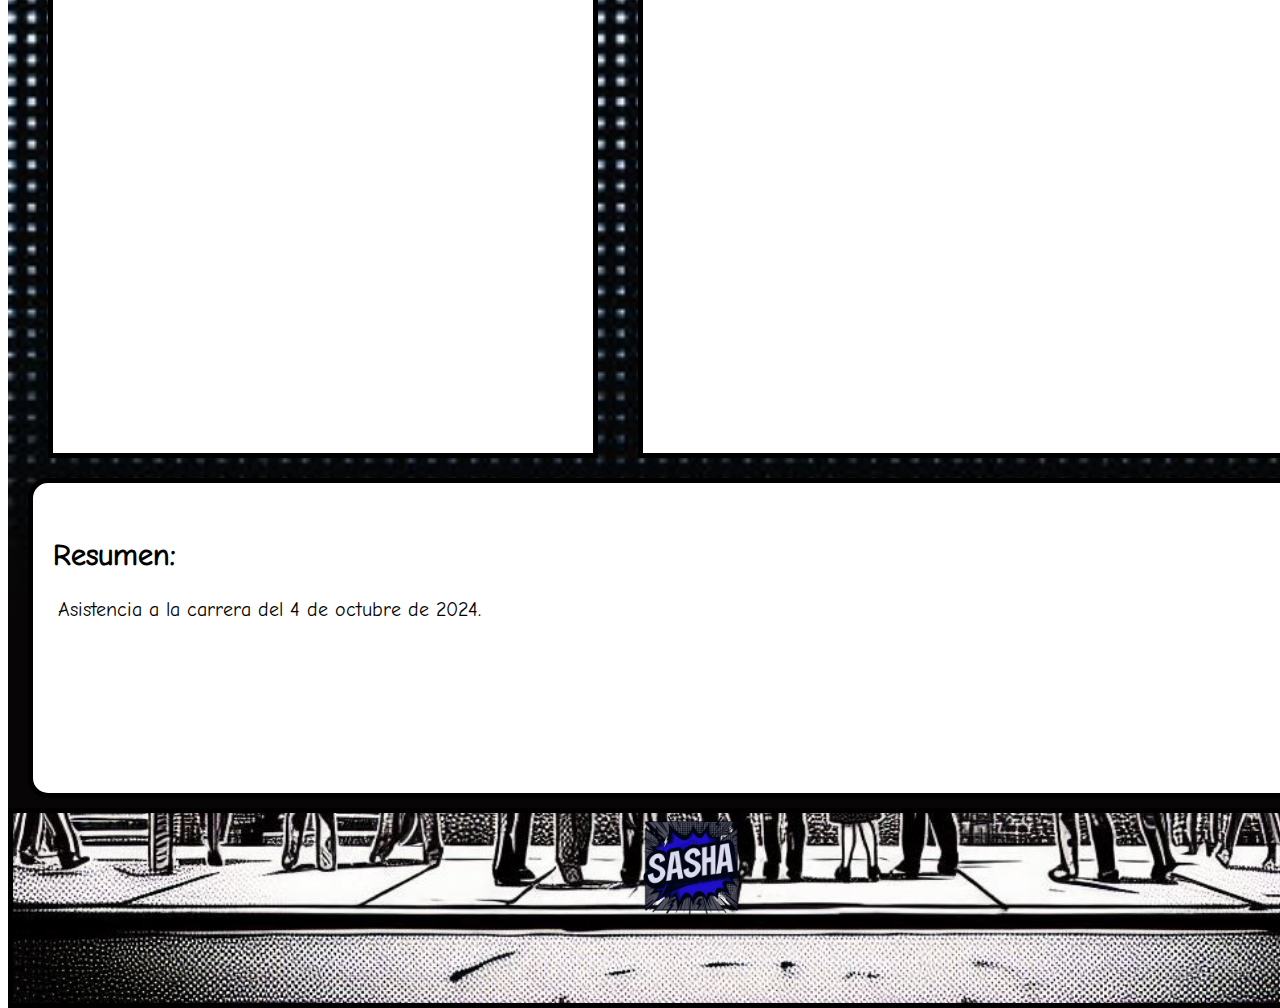
<file: index-5.html>
<!DOCTYPE html>
<html lang="es">
<head>
    <meta charset="UTF-8">
    <meta name="viewport" content="width=device-width, initial-scale=1.0">
    <title>Carrera 51 aniversario</title>

    <!--  
    <link rel="preconnect" href="https://fonts.googleapis.com">
    <link rel="preconnect" href="https://fonts.gstatic.com" crossorigin>
    <link href="https://fonts.googleapis.com/css2?family=Acme&family=Comic+Neue:ital,wght@0,300;0,400;0,700;1,300;1,400;1,700&family=New+Amsterdam&display=swap" rel="stylesheet">
    -->

    <link rel="stylesheet" href="css/style.css">
</head>
<body>
    <main>
        <header>
            <img src="imgs/pagina/Logo.png" alt="Imagen del logo">
        </header>
        <nav>
            <a href="index.html">Position</a>
            <a href="index-1.html">Display</a>
            <a href="index-2.html">Animation</a>
            <a href="index-3.html">CSS3</a>
            <a href="index-4.html">Referencias A.</a>
            <a id="activo"href="index-5.html">Carrera</a>a
        </nav>
        <section>
            
            <div class="titulo">
                <h1>Carrera 51 aniversario.</h1>
            </div>

            <div class="izquierda">
                <h2>Ideas principales:</h2>
                <div class="texto1">
                    <ol>
                        <li>Carrera de 3KM</li>
                        <li>Carrera de botargas</li>
                        <li>Premiaciones</li>
                    </ol>
                </div>
            </div>

            <div class="derecha">
                <h2>Apuntes de clase:</h2>
                <div class="texto2">
                    <p>Mi hermana y yo fuimos a la carrera del 51 aniversario de la UACJ.</p>
                    <p>Participamos en la vuelta de 3Km, solo caminamos. Nos topamos con alunos amigos y vimos la carrera de botargas.</p>
                    <p>No ganamos nada (ni mi compa), pero estuvo divertido ver.</p>
                </div>
                <div class="imagen">
                    <img src="imgs/contenido/carrera.jpg" alt="foto de la carrera">
                </div>
            </div>

            <div class="abajo">
                <h2>Resumen:</h2>
                <div class="texto3">
                    <p>Asistencia a la carrera del 4 de octubre de 2024.</p>
                </div>
            </div>
        </section>

        <footer>
            <img src="imgs/pagina/Logo.png" alt="Logo">
        </footer>
    </main>
</body>
</html>
</file>
<file: css/style.css>
*{
    box-sizing: border-box;
    font-family: ComicNeue;
}

main{ /*Contenedor*/
    width: 1366px;
    height: 2000px;
    margin: 0 auto;
}

@font-face { /*Titulo y nav*/
    font-family: AcmeComic;
    src: url(../fonts/Acme/Acme-Regular.ttf);
}

@font-face {/*Contenido*/
    font-family: ComicNeue;
    src: url(../fonts/Comic_Neue/ComicNeue-Regular.ttf);
}



header{
    width: 1366px;
    height: 200px;
    /*background-color: #4372fe7b;*/
    background-image: url(../imgs/pagina/muro.jfif);
    background-repeat: no-repeat;
    background-size: cover;
    background-position:top;
    text-align: center;
    padding: 10px;
    border: 5px solid black;
}

header img{
    height: 90%;
}

nav {
    background-color: black;
    width: 1366px;
    height: 100px;
    display: flex;
    justify-content: space-evenly;
    align-items: center;

}

nav a{
    color: white;
    height: 50px;
    width: 175px;
    padding: 2px;
    font-size: 21px;
    text-align: center;
    text-decoration: none;
    transition: .5s;

    font-family: AcmeComic;
}

#activo{
    color:  gray;
    border: double  gray 4px;
}

nav a:hover{
    background-color: rgb(25, 4, 47);
    border: unset;
    color: rgb(68, 68, 244);
    border-radius: 15%;
    border:dotted rgb(68, 68, 244) 4px;
}

nav #activo:hover{
    background-color: rgb(25, 4, 47);
    border: unset;
    color: rgb(68, 68, 244);
    border-radius: 15%;
    border:dotted rgb(68, 68, 244) 4px;
}



section{
    width: 1366px;
    height: 2100px;
    float: left;

    background-image: linear-gradient(white, black);

    background-image: url(../imgs/pagina/Fondo-1.jpg);
    background-repeat: no-repeat;
    background-size: cover;
    background-position:center;

    
}


.titulo{
    background-color: white;
    width: 1320px;
    height: 150px;
    float: left;
    
    margin-top: 20px;
    margin-bottom: 20px;
    margin-left: 20px;

    padding-left: 20px;
    border: 5px solid black;
    border-radius: 20px;
}

.titulo h1{
    font-size:50px;
    font-family: AcmeComic;
    color: rgb(68, 68, 244);
    -webkit-text-stroke: 1px black;
}

.contenido{
    margin: 20px;
    padding: 20px;
}


.izquierda{
    background-color:white;
    width: 550px;
    height: 1560px;
    float: left;
    margin-left: 40px;
    padding: 20px;
    border: 5px solid black;
    font-size: 20px;

}
.izquierda .texto1{ /*area donde hay texto*/
    width: 500px;
    height: 900px;
    
}

.izquierda h2{
    font-size:30px;
    font-family: AcmeComic;
}



.derecha{
    background-color:white;
    width: 700px;
    height: 1560px;
    float: left;
    margin-left: 40px;
    padding: 25px;
    border: 5px solid black;
    font-size: 20px;

}

.derecha h2{
    font-size:30px;
    font-family: AcmeComic;

}


.derecha .texto2{/*area donde hay texto*/
    width: 600px;
    height: auto;
    margin-left: 20px;
    
}


.derecha .imagen{
    background-color: black;
    width: 600px;
    height: 410px;
    /*width: auto;
    height: 410px;*/


    margin-left: 20px;
    margin-top: 20px;
    border: 5px solid black;

    text-align: center;
}

.derecha .imagen-l{
    background-color: black;
    width: 600px;
    height: 410px;


    margin-left: 20px;
    margin-top: 20px;
    border: 5px solid black;

    text-align: center;;
    padding-top: 20px;
}

.derecha .imagen img{
    height: 100%;
}

.derecha .imagen-l img{
    
    width: 100%;
}



.abajo{
    background-color: white;
    width: 1320px;
    height: 320px;
    float: left;

    padding: 30px;
    margin-top: 20px;
    margin-bottom: 20px;
    margin-left: 20px;

    padding-left: 20px;
    border: 5px solid black;
    border-radius: 20px;
    font-size: 20px;
}

.abajo h2{
    font-size:30px;
    font-family: ComicNeue;
}

.abajo p{
    padding-left: 5px;
}


footer{
    width: 1366px;
    height: 200px;
    float: left;
    background-image: url(../imgs/pagina/muro.jfif);
    background-repeat: no-repeat;
    background-size: cover;
    background-position:bottom;
    text-align: center;
    border: 5px solid black;
}

footer img{
    height: 55%;
    
}
</file>
